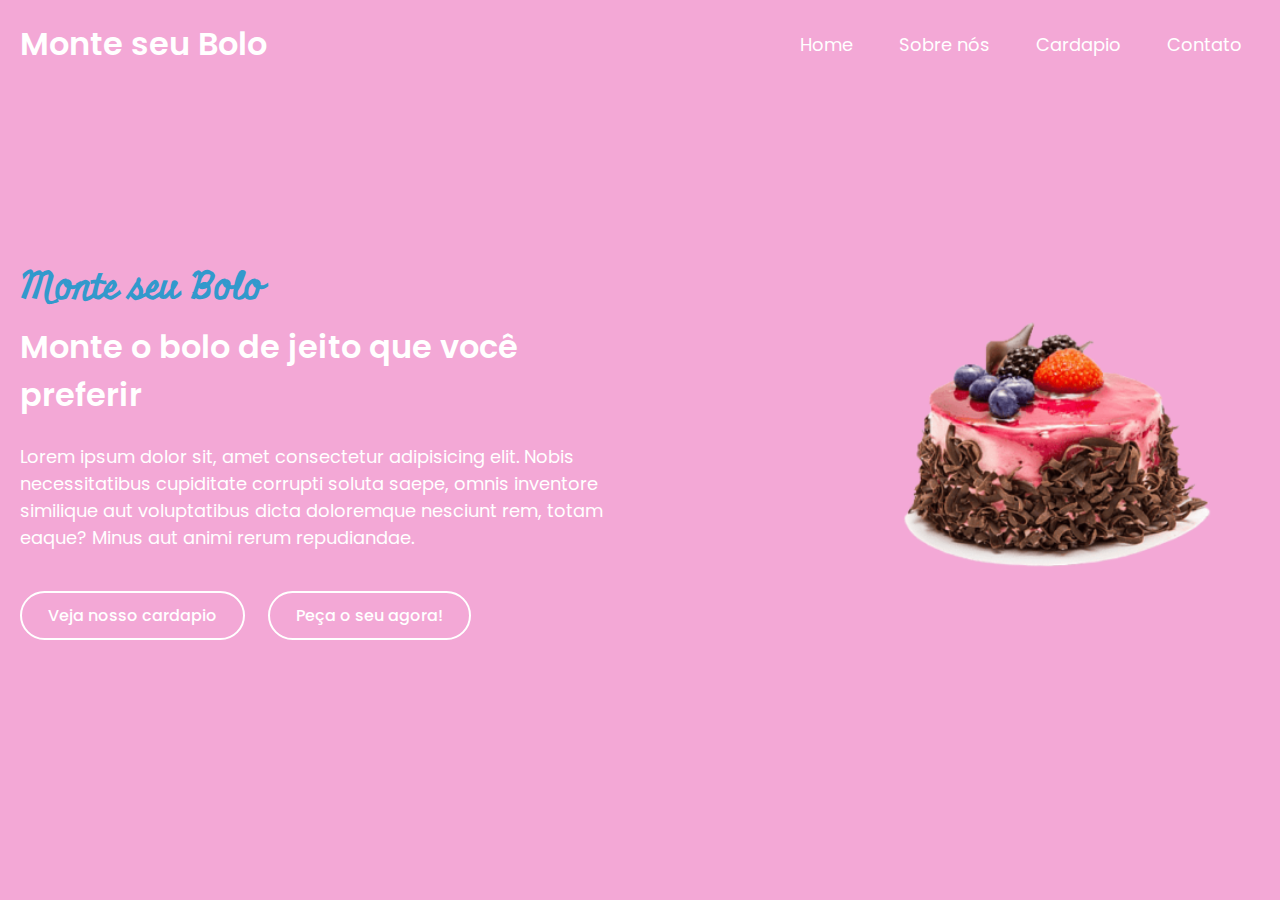
<file: index.html>
<!DOCTYPE html>
<html lang="pt-br">

<head>
    <meta charset="UTF-8">
    <meta name="viewport" content="width=device-width, initial-scale=1.0">
    <title>Monte seu Bolo</title>
    <link rel="stylesheet" href="https://cdnjs.cloudflare.com/ajax/libs/font-awesome/6.7.2/css/all.min.css">
    <link rel="stylesheet" href="style.css">
</head>

<body>
    <!-- navbar -->
    <header>
        <nav class="navbar section-content">
            <a href="#" class="nav-logo">
                <h2 class="logo-text">Monte seu Bolo</h2>
            </a>
            <ul class="nav-menu">
                <button id="menu-close-button" class="fas fa-times"></button>

                <li class="nav-item">
                    <a href="#" class="nav-link">Home</a>
                </li>
                <li class="nav-item">
                    <a href="#" class="nav-link">Sobre nós</a>
                </li>
                <li class="nav-item">
                    <a href="/cardapio.html" class="nav-link">Cardapio</a>
                </li>
                <li class="nav-item">
                    <a href="#" class="nav-link">Contato</a>
                </li>
            </ul>

            <button id="menu-open-button" class="fas fa-bars"></button>
        </nav>
    </header>

    <main>
        <section class="hero-section">
            <div class="section-content">
                <div class="hero-details">
                    <h2 class="title">Monte seu Bolo</h2>
                    <h3 class="subtitle">Monte o bolo de jeito que você preferir</h3>
                    <p class="description">Lorem ipsum dolor sit, amet consectetur adipisicing elit. Nobis
                        necessitatibus cupiditate corrupti soluta saepe, omnis inventore similique aut voluptatibus
                        dicta doloremque nesciunt rem, totam eaque? Minus aut animi rerum repudiandae.</p>

                        <div class="buttons">
                            <a href="#" class="button order-now">Veja nosso cardapio</a>
                            <a href="#" class="button contact-us">Peça o seu agora!</a>
                        </div>
                </div>
                <div class="hero-image-wrapper">
                    <img src="./img/home-img.png" alt="bolo" class="hero-image">
                </div>
            </div>
        </section>
    </main>

    <script src="script.js"></script>
</body>

</html>
</file>
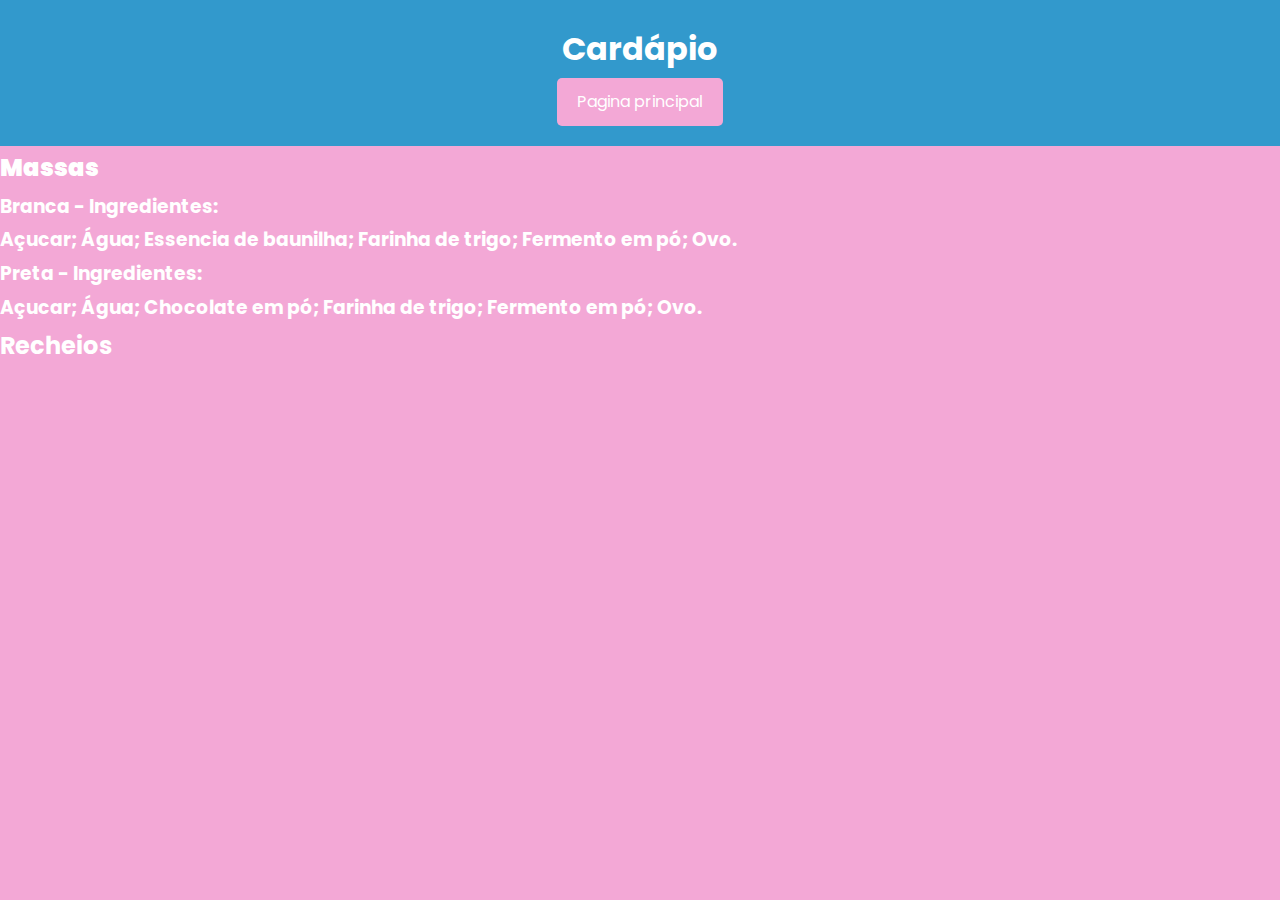
<file: Cardapio/index.html>
<!DOCTYPE html>
<html lang="en">
<head>
    <meta charset="UTF-8">
    <meta name="viewport" content="width=device-width, initial-scale=1.0">
    <title>Document</title>
    <link rel="stylesheet" href="style.css">
</head>
<header>
   <h1>Cardápio</h1>
   <a href="#" class="btn-action">Pagina principal</a>
</header>
<body>
    <h2><b>Massas</b></h2>
    <h3>Branca - Ingredientes:</h3>
    <h3>Açucar;
        Água;
        Essencia de baunilha;
        Farinha de trigo;
        Fermento em pó;
        Ovo.</h3>
        <h2>  </h2>
    <h3>Preta - Ingredientes:</h3>
    <h3>Açucar;
        Água;
        Chocolate em pó;
        Farinha de trigo;
        Fermento em pó;
        Ovo.</h3>

    <h2>Recheios</h2>
    <h3> </h3>
</body>
</html>
</file>
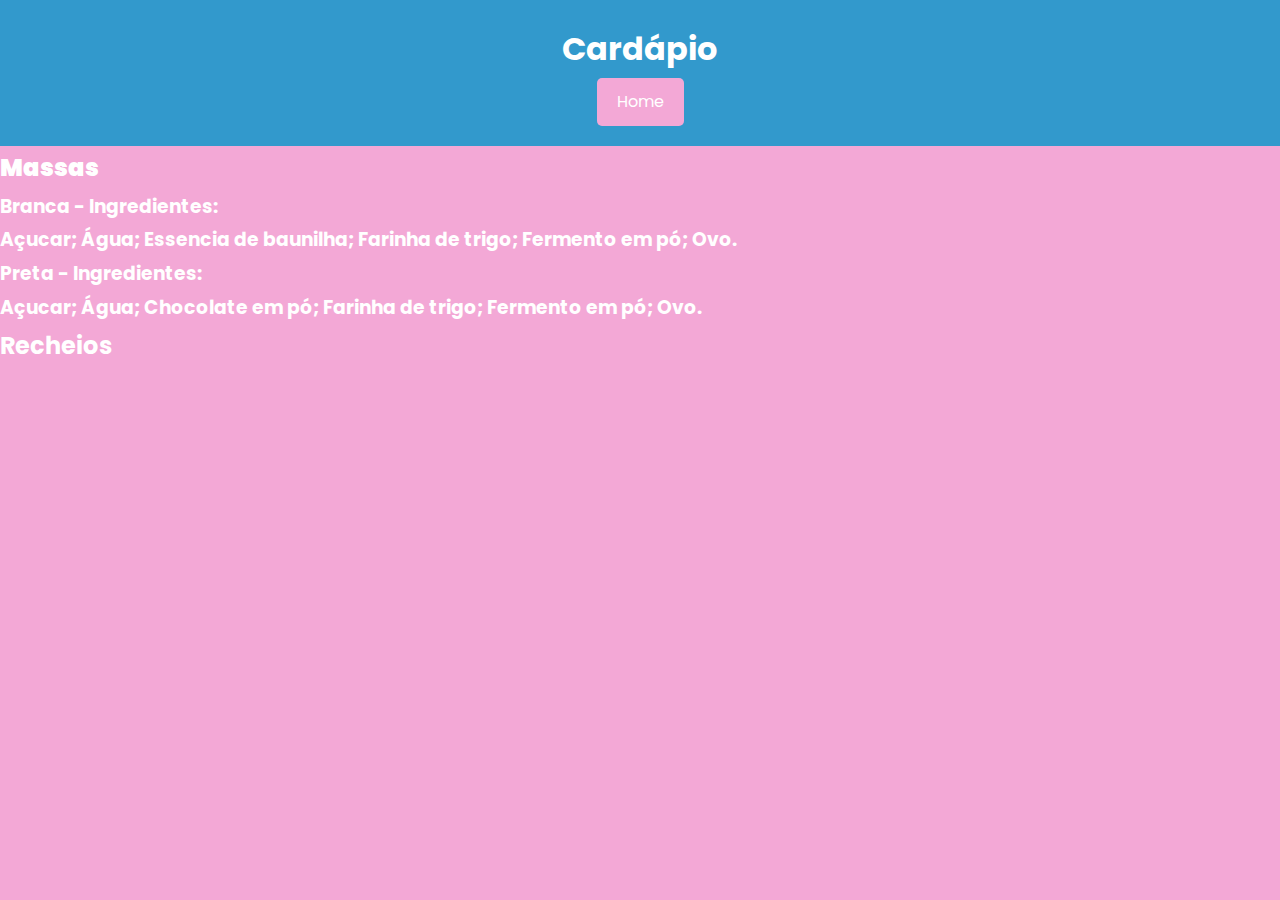
<file: cardapio.html>
<!DOCTYPE html>
<html lang="en">
<head>
    <meta charset="UTF-8">
    <meta name="viewport" content="width=device-width, initial-scale=1.0">
    <title>Document</title>
    <link rel="stylesheet" href="/Cardapio/style.css">
</head>
<header>
   <h1>Cardápio</h1>
   <a href="/index.html" class="btn-action">Home</a>
</header>
<body>
    <h2><b>Massas</b></h2>
    <h3>Branca - Ingredientes:</h3>
    <h3>Açucar;
        Água;
        Essencia de baunilha;
        Farinha de trigo;
        Fermento em pó;
        Ovo.</h3>
        <h2>  </h2>
    <h3>Preta - Ingredientes:</h3>
    <h3>Açucar;
        Água;
        Chocolate em pó;
        Farinha de trigo;
        Fermento em pó;
        Ovo.</h3>

    <h2>Recheios</h2>
    <h3> </h3>
</body>
</html>
</file>
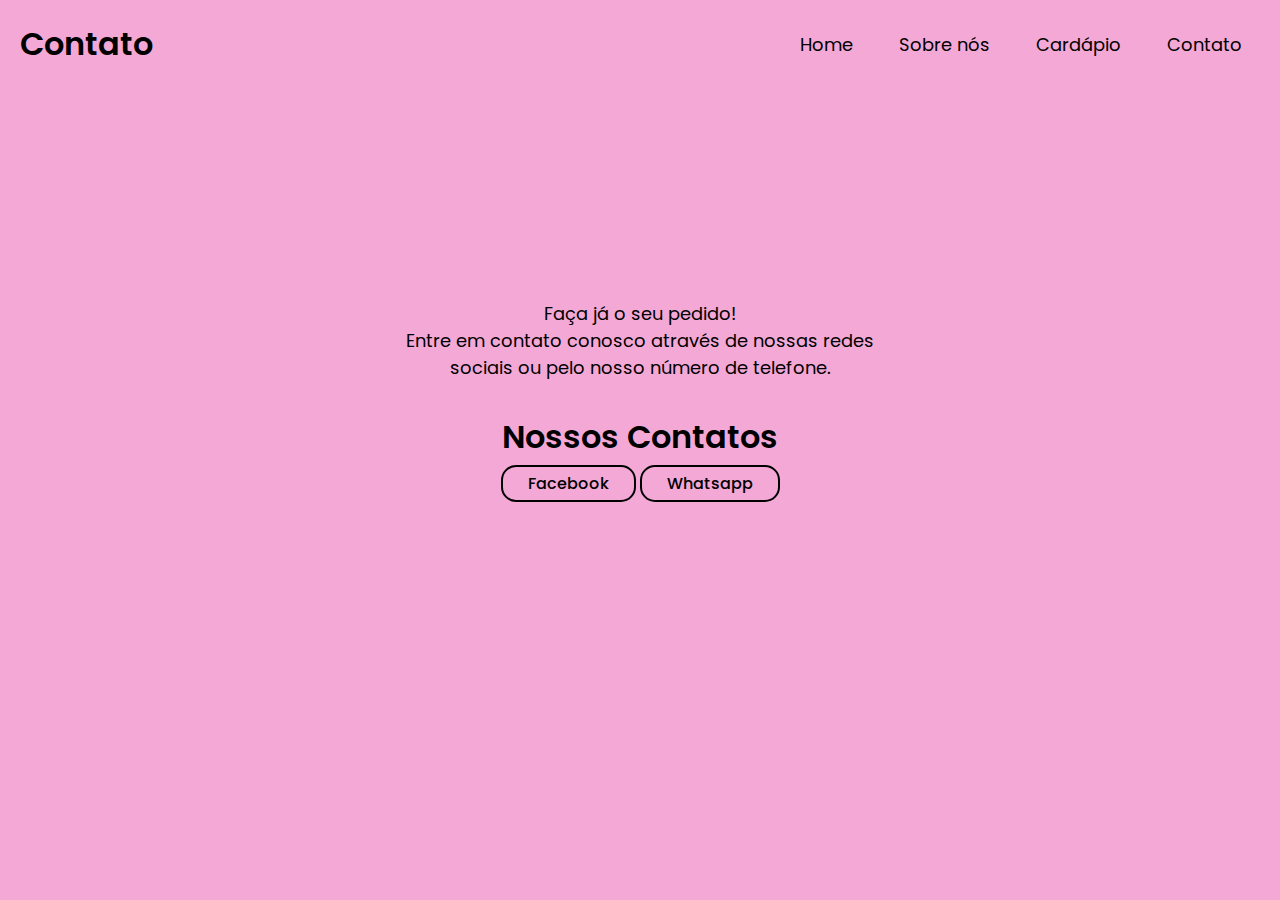
<file: contato.html>
<!DOCTYPE html>
<html lang="pt-br">

<head>
    <meta charset="UTF-8">
    <meta name="viewport" content="width=device-width, initial-scale=1.0">
    <title>Elaine Bolos</title>
    <link rel="stylesheet" href="https://cdnjs.cloudflare.com/ajax/libs/font-awesome/6.7.2/css/all.min.css">
    <link rel="stylesheet" href="Cardapio/Contato.css">
</head>

<body>
    <!-- navbar -->
    <header>
        <nav class="navbar section-content">
            <a href="#" class="nav-logo">
                <h2 class="logo-text">Contato</h2>
            </a>
            <ul class="nav-menu">
                <button id="menu-close-button" class="fas fa-times"></button>

                <li class="nav-item">
                    <a href="index.html" class="nav-link">Home</a>
                </li>
                <li class="nav-item">
                    <a href="Sobrenos.html" class="nav-link">Sobre nós</a>
                </li>
                <li class="nav-item">
                    <a href="/cardapio.html" class="nav-link">Cardápio</a>
                </li>
                <li class="nav-item">
                    <a href="/contato.html" class="nav-link">Contato</a>
                </li>
            </ul>

            <button id="menu-open-button" class="fas fa-bars"></button>
        </nav>
    </header>

    <main>
        <section class="hero-section">
            <div class="section-content">
                <div class="hero-details">
                    <div class="descricao">
                    <p class="descri"> Faça já o seu pedido!<br> Entre em contato conosco através de nossas redes </br>
                        sociais ou pelo nosso número de telefone.<br></br></p>
                    </div>

                    <h3 class="title">Nossos Contatos</h3>
                    
                    <div class="buttons">
                        <a href="https://www.facebook.com/share/16PnSVGYSE/" class="button contact-us">Facebook</a>
                        <a href="#" class="button contact-us">Whatsapp</a>
                    </div>
                <div class="hero-image-wrapper">
                    
                </div>
            </div>
        </section>
    </main>
    

    <script src="script.js"></script>
</body>

</html>
</file>
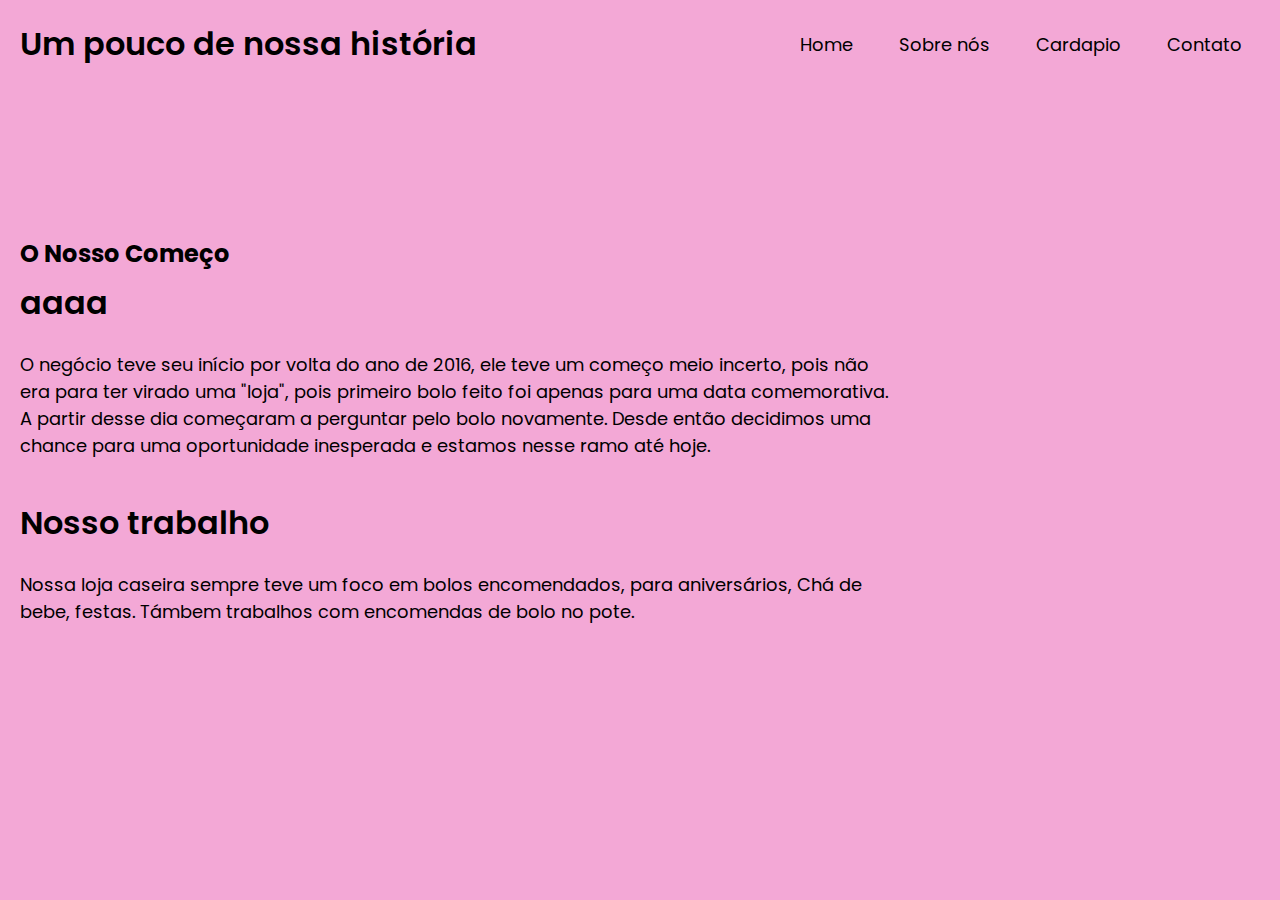
<file: Sobrenos.html>
<!DOCTYPE html>
<html lang="pt-br">

<head>
    <meta charset="UTF-8">
    <meta name="viewport" content="width=device-width, initial-scale=1.0">
    <title>Elaine Bolos</title>
    <link rel="stylesheet" href="https://cdnjs.cloudflare.com/ajax/libs/font-awesome/6.7.2/css/all.min.css">
    <link rel="stylesheet" href="Cardapio/sobrenos.css">
</head>

<body>
    <!-- navbar -->
    <header>
        <nav class="navbar section-content">
            <a href="#" class="nav-logo">
                <h2 class="logo-text">Um pouco de nossa história</h2>
            </a>
            <ul class="nav-menu">
                <button id="menu-close-button" class="fas fa-times"></button>

                <li class="nav-item">
                    <a href="#" class="nav-link">Home</a>
                </li>
                <li class="nav-item">
                    <a href="#" class="nav-link">Sobre nós</a>
                </li>
                <li class="nav-item">
                    <a href="/cardapio.html" class="nav-link">Cardapio</a>
                </li>
                <li class="nav-item">
                    <a href="/contato.html" class="nav-link">Contato</a>
                </li>
            </ul>

            <button id="menu-open-button" class="fas fa-bars"></button>
        </nav>
    </header>

    <main>
        <section class="hero-section">
            <div class="section-content">
                <div class="hero-details">
                    <h2 class="logo">O Nosso Começo</h2>
                    <h3 class="subtitle">aaaa</h3>
                    <p class="description">O negócio teve seu início por volta do ano de 2016, ele teve um começo meio incerto,
                        pois não era para ter virado uma "loja", pois primeiro bolo feito foi apenas para uma data comemorativa.
                        A partir desse dia começaram a perguntar pelo bolo novamente. Desde então decidimos
                        uma chance para uma oportunidade inesperada e estamos nesse ramo até hoje.
                    </p>

                    <h3 class="subtitle">Nosso trabalho</h3>
                    <p class="description"> Nossa loja caseira sempre teve um foco em bolos encomendados, para aniversários,
                    Chá de bebe, festas. Támbem trabalhos com encomendas de bolo no pote.
                    
                    </p>

                        
                </div>
            </div>
        </section>
    </main>

    <script src="script.js"></script>
</body>

</html>
</file>
<file: style.css>
@import url('https://fonts.googleapis.com/css2?family=Miniver&family=Poppins:ital,wght@0,400;0,500;0,600;0,700;1,400&display=swap');

*  {
    margin: 0;
    padding: 0;
    box-sizing: border-box;
    font-family: "Poppins", sans-serif;
}

:root {
    --white-color: #fff;
    --black-color: #252525;
    --primary-color: #f3a8d6;
    --secundary-color: #3299CC;

    --font-size-s: 0.9rem;
    --font-size-n: 1rem;
    --font-size-m: 1.12rem;
    --font-size-l: 1.5rem;
    --font-size-xl: 2rem;
    --font-size-xxl: 2.3rem;

    --font-wheight-normal: 400;
    --font-wheight-medium: 500;
    --font-wheight-semi-bold: 600;
    --font-wheight-bold: 700;

    --border-radius-s: 8px;
    --border-radius-m: 30px;
    --border-radius-circle: 50%;

    --size-max-width: 1300px;
}

ul {
    list-style: none;
}

a {
    text-decoration: none;
}

button {
    cursor: pointer;
    border: none;
    background: none;
}

img {
    width: 100%;
}

.section-content {
    max-width: var(--size-max-width);
    margin: 0 auto;
    padding: 0 20px;
}

/* navbar */
header {
    position: fixed;
    width: 100%;
    z-index: 5;
    background: var(--primary-color);
}

header .navbar {
    display: flex;
    padding: 20px;
    align-items: center;
    justify-content: space-between;
}

.navbar .nav-logo .logo-text {
    color: var(--white-color);
    font-size: var(--font-size-xl);
    font-weight: var(--font-wheight-semi-bold);
}

.navbar .nav-menu {
    display: flex;
    gap: 10px;
}

.navbar .nav-menu .nav-link {
    padding: 10px 18px;
    color: var(--white-color);
    font-size: var(--font-size-m);
    border-radius: var(--border-radius-m);
    transition: 0.3s ease;
}

.navbar .nav-menu .nav-link:hover {
    background: var(--secundary-color);
    color: var(--white-color);
}

.navbar :where(#menu-close-button, #menu-open-button) {
    display: none;
}

/* corpo */
.hero-section {
    min-height: 100vh;
    background: var(--primary-color);
}

.hero-section .section-content {
    display: flex;
    align-items: center;
    min-height: 100vh;
    color: var(--white-color);
    justify-content: space-between;
}

.hero-section .hero-details .title {
    font-size: var(--font-size-xxl);
    color: var(--secundary-color);
    font-family: "miniver", sans-serif;
}

.hero-section .hero-details .subtitle {
    margin-top: 8px;
    max-width: 70%;
    font-size: var(--font-size-xl);
    font-weight: var(--font-wheight-semi-bold);
}

.hero-section .hero-details .description {
    max-width: 70%;
    margin: 24px 0 40px;
    font-size: var(--font-size-m);
}

.hero-section .hero-details .buttons {
    display: flex;
    gap: 23px;
}

.hero-section .hero-details .button {
    padding: 10px 26px;
    border: 2px solid transparent;
    color: var(--primary-color);
    border-radius: var(--border-radius-m);
    background: var(--secundary-color);
    font-weight: var(--font-wheight-medium);
    transition: 0.3s ease;
}

.hero-section .hero-details .button:hover,
.hero-section .hero-details .contact-us {
   color: var(--white-color);
   border-color: var(--white-color);
   background: transparent;
}

.hero-section .hero-details .button:hover,
.hero-section .hero-details .order-now {
   color: var(--white-color);
   border-color: var(--white-color);
   background: transparent;
}

.hero-section .hero-details .contact-us:hover {
    color: var(--white-color);
    border-color: var(--secundary-color);
    background: var(--secundary-color);
}

.hero-section .hero-details .order-now:hover {
    color: var(--white-color);
    border-color: var(--secundary-color);
    background: var(--secundary-color);
}

.hero-section .hero-image-wrapper {
    min-width: 350px;
    max-width: 500px;
    margin-right: 30px;
}

/* mobile */
@media  screen and (max-width: 900px) {
    :root{
        --font-size-m: 1rem;
        --font-size-l: 1.3rem;
        --font-size-xl: 1.5rem;
        --font-size-xxl: 1.8rem;
    }

    body.show-mobile-menu header::before {
        content: "";
        position: fixed;
        left: 0;
        top: 0;
        height: 100%;
        width: 100%;
        backdrop-filter: blur(5px);
        background: rgba(0, 0, 0, 0.2);
    }

    .navbar :where(#menu-close-button, #menu-open-button) {
        display: block;
       font-size: var(--font-size-l);
    }

    .navbar #menu-close-button {
        position: absolute;
        right: 30px;
        top: 30px;
    }

    .navbar #menu-open-button {
        color: var(--white-color);
    }

    .navbar .nav-menu {
        display: block;
        position: fixed;
        left: -300px;
        top: 0;
        width: 300px;
        height: 100%;
        display: flex;
        flex-direction: column;
        align-items: center;
        padding-top: 100px;
        background: var(--white-color);
        transition: left 0.2s ease;
    }

    body.show-mobile-menu .navbar .nav-menu {
        left: 0;
    }

    .navbar .nav-menu .nav-link {
        color: var(--black-color);
        display: block;
        margin-top: 17px;
        font-size: var(--font-size-l);
    }

    .hero-section .section-content {
        gap: 50px;
        text-align: center;
        padding: 30px 20px 20px;
        flex-direction: column-reverse;
        justify-content: center;

    }

    .hero-section .hero-details :is(.subtitle, .description) {
        max-width: 100%;
    }

    .hero-section .hero-details .buttons {
        justify-content: center;
    }

    .hero-section .hero-image-wrapper {
        max-width: 270px;
        margin-right: 0;
    }
}
</file>
<file: Cardapio/style.css>
@import url('https://fonts.googleapis.com/css2?family=Miniver&family=Poppins:ital,wght@0,400;0,500;0,600;0,700;1,400&display=swap');

* {
    margin: 0;
    padding: 0;
    box-sizing: border-box;
}

body {
    font-family: 'Poppins', sans-serif;
    background-color: #f3a8d6;
    color: #fff;
    line-height: 1.8;
}

header {
    background-color: #3299CC;
    color: #fff;
    text-align: center;
    padding: 20px;
}

.btn-action {
    display: inline-block;
    padding: 10px 20px;
    background-color: #f3a8d6;
    color: #fff;
    text-decoration: none;
    border-radius: 5px;
    transition: background-color 0.3s;
}
</file>
<file: Cardapio/Contato.css>
@import url('https://fonts.googleapis.com/css2?family=Miniver&family=Poppins:ital,wght@0,400;0,500;0,600;0,700;1,400&display=swap');

*  {
    margin: 0;
    padding: 0;
    box-sizing: border-box;
    font-family: "Poppins", sans-serif;
}

:root {
    --white-color: #fff;
    --black-color: #000000;
    --primary-color: #f3a8d6;
    --secundary-color: #3299CC;

    --font-size-s: 0.9rem;
    --font-size-n: 1rem;
    --font-size-m: 1.12rem;
    --font-size-l: 1.5rem;
    --font-size-xl: 2rem;
    --font-size-xxl: 2.3rem;

    --font-wheight-normal: 400;
    --font-wheight-medium: 500;
    --font-wheight-semi-bold: 600;
    --font-wheight-bold: 700;

    --border-radius-s: 8px;
    --border-radius-m: 15px;
    --border-radius-circle: 50%;

    --size-max-width: 1300px;
}

ul {
    list-style: none;
}

a {
    text-decoration: none;
}

.section-content {
    max-width: var(--size-max-width);
    margin: 0 auto;
    padding: 0 20px;
}

/* navbar */
header {
    position: fixed;
    width: 100%;
    z-index: 5;
    background: var(--primary-color);
}

header .navbar {
    display: flex;
    padding: 20px;
    align-items: center;
    justify-content: space-between;
}

.navbar .nav-logo .logo-text {
    color: var(--black-color);
    font-size: var(--font-size-xl);
    font-weight: var(--font-wheight-semi-bold);
}

.navbar .nav-menu {
    display: flex;
    gap: 10px;
}

.navbar .nav-menu .nav-link {
    padding: 10px 18px;
    color: var(--black-color);
    font-size: var(--font-size-m);
    border-radius: var(--border-radius-m);
    transition: 0.3s ease;
}

.navbar .nav-menu .nav-link:hover {
    background: var(--secundary-color);
    color: var(--black-color);
}

.navbar :where(#menu-close-button, #menu-open-button) {
    display: none;
}

/* corpo */
.hero-section {
    min-height: 100vh;
    background: var(--primary-color);
}

.hero-section .section-content {
    display: flex; 
    flex-direction: column; 
    align-items: center;
    min-height: 100vh; 
    padding: 300px 20px 20px; 
    color: var(--black-color);
    text-align: center;
    gap: 20px; 
}

.hero-section .hero-details .title {
    font-size: var(--font-size-xl);
    color: var(--black-color);
    font-family: "Poppins", sans-serif;
    font-weight: var(--font-wheight-semi-bold);
    margin-bottom: 10px; 
}

.hero-section .descricao .descri {
    max-width: 500px; 
    font-size: var(--font-size-m);
    margin-bottom: 5px; 
}

.hero-section .hero-details .button {
    padding: 5px 25px;
    border: 2px solid transparent;
    color: var(--primary-color);
    border-radius: var(--border-radius-m);
    background: var(--secundary-color);
    font-weight: var(--font-wheight-medium);
    transition: 0.3s ease;
}

.hero-section .hero-details .button:hover,
.hero-section .hero-details .contact-us {
   color: var(--black-color);
   border-color: var(--black-color);
   background: transparent;
}

.hero-section .hero-details .button:hover,
.hero-section .hero-details .order-now {
   color: var(--black-color);
   border-color: var(--black-color);
   background: transparent;
}

.hero-section .hero-details .contact-us:hover {
    color: var(--black-color);
    border-color: var(--secundary-color);
    background: var(--secundary-color);
}



/* mobile */
@media  screen and (max-width: 900px) {
    :root{
        --font-size-m: 1rem;
        --font-size-l: 1.3rem;
        --font-size-xl: 1.5rem;
        --font-size-xxl: 1.8rem;
    }

    body.show-mobile-menu header::before {
        content: "";
        position: fixed;
        left: 0;
        top: 0;
        height: 100%;
        width: 100%;
        backdrop-filter: blur(5px);
        background: rgba(0, 0, 0, 0.2);
    }

    .navbar :where(#menu-close-button, #menu-open-button) {
        display: block;
       font-size: var(--font-size-l);
    }

    .navbar #menu-close-button {
        position: absolute;
        right: 30px;
        top: 30px;
    }

    .navbar #menu-open-button {
        color: var(--black-color);
    }

    .navbar .nav-menu {
        display: block;
        position: fixed;
        left: -300px;
        top: 0;
        width: 300px;
        height: 100%;
        display: flex;
        flex-direction: column;
        align-items: center;
        padding-top: 100px;
        background: var(--white-color);
        transition: left 0.2s ease;
    }

    body.show-mobile-menu .navbar .nav-menu {
        left: 0;
    }

    .navbar .nav-menu .nav-link {
        color: var(--black-color);
        display: block;
        margin-top: 17px;
        font-size: var(--font-size-l);
    }

    .hero-section .section-content {
        gap: 50px;
        text-align: center;
        padding: 30px 20px 20px;
        flex-direction: column-reverse;
        justify-content: center;

    }

    .hero-section .hero-details :is(.subtitle, .description) {
        max-width: 100%;
    }

    .hero-section .hero-details .buttons {
        justify-content: center;
    }

    .hero-section .hero-image-wrapper {
        max-width: 270px;
        margin-right: 0;
    }
}
</file>
<file: Cardapio/sobrenos.css>
@import url('https://fonts.googleapis.com/css2?family=Miniver&family=Poppins:ital,wght@0,400;0,500;0,600;0,700;1,400&display=swap');

*  {
    margin: 0;
    padding: 0;
    box-sizing: border-box;
    font-family: "Poppins", sans-serif;
}

:root {
    --white-color: #000000;
    --black-color: #252525;
    --primary-color: #f3a8d6;
    --secundary-color: #3299CC;

    --font-size-s: 0.9rem;
    --font-size-n: 1rem;
    --font-size-m: 1.12rem;
    --font-size-l: 1.5rem;
    --font-size-xl: 2rem;
    --font-size-xxl: 2.3rem;

    --font-wheight-normal: 400;
    --font-wheight-medium: 500;
    --font-wheight-semi-bold: 600;
    --font-wheight-bold: 700;

    --border-radius-s: 8px;
    --border-radius-m: 30px;
    --border-radius-circle: 50%;

    --size-max-width: 1300px;
}

ul {
    list-style: none;
}

a {
    text-decoration: none;
}

button {
    cursor: pointer;
    border: none;
    background: none;
}

img {
    width: 100%;
}

.section-content {
    max-width: var(--size-max-width);
    margin: 0 auto;
    padding: 0 20px;
}

/* navbar */
header {
    position: fixed;
    width: 100%;
    z-index: 5;
    background: var(--primary-color);
}

header .navbar {
    display: flex;
    padding: 20px;
    align-items: center;
    justify-content: space-between;
}

.navbar .nav-logo .logo-text {
    color: var(--white-color);
    font-size: var(--font-size-xl);
    font-weight: var(--font-wheight-semi-bold);
}

.navbar .nav-menu {
    display: flex;
    gap: 10px;
}

.navbar .nav-menu .nav-link {
    padding: 10px 18px;
    color: var(--white-color);
    font-size: var(--font-size-m);
    border-radius: var(--border-radius-m);
    transition: 0.3s ease;
}

.navbar .nav-menu .nav-link:hover {
    background: var(--secundary-color);
    color: var(--white-color);
}

.navbar :where(#menu-close-button, #menu-open-button) {
    display: none;
}

/* corpo */
.hero-section {
    min-height: 100vh;
    background: var(--primary-color);
}

.hero-section .section-content {
    display: flex;
    align-items: center;
    min-height: 100vh;
    color: var(--white-color);
    justify-content: space-between;
}

.hero-section .hero-details .title {
    font-size: var(--font-size-xxl);
    color: var(--secundary-color);
    font-family: "miniver", sans-serif;
}

.hero-section .hero-details .subtitle {
    margin-top: 8px;
    max-width: 70%;
    font-size: var(--font-size-xl);
    font-weight: var(--font-wheight-semi-bold);
}

.hero-section .hero-details .description {
    max-width: 70%;
    margin: 24px 0 40px;
    font-size: var(--font-size-m);
}

.hero-section .hero-details .buttons {
    display: flex;
    gap: 23px;
}

.hero-section .hero-details .button {
    padding: 10px 26px;
    border: 2px solid transparent;
    color: var(--primary-color);
    border-radius: var(--border-radius-m);
    background: var(--secundary-color);
    font-weight: var(--font-wheight-medium);
    transition: 0.3s ease;
}

.hero-section .hero-details .button:hover,
.hero-section .hero-details .contact-us {
   color: var(--white-color);
   border-color: var(--white-color);
   background: transparent;
}

.hero-section .hero-details .button:hover,
.hero-section .hero-details .order-now {
   color: var(--white-color);
   border-color: var(--white-color);
   background: transparent;
}

.hero-section .hero-details .contact-us:hover {
    color: var(--white-color);
    border-color: var(--secundary-color);
    background: var(--secundary-color);
}

.hero-section .hero-details .order-now:hover {
    color: var(--white-color);
    border-color: var(--secundary-color);
    background: var(--secundary-color);
}

.hero-section .hero-image-wrapper {
    min-width: 350px;
    max-width: 500px;
    margin-right: 30px;
}

/* mobile */
@media  screen and (max-width: 900px) {
    :root{
        --font-size-m: 1rem;
        --font-size-l: 1.3rem;
        --font-size-xl: 1.5rem;
        --font-size-xxl: 1.8rem;
    }

    body.show-mobile-menu header::before {
        content: "";
        position: fixed;
        left: 0;
        top: 0;
        height: 100%;
        width: 100%;
        backdrop-filter: blur(5px);
        background: rgba(0, 0, 0, 0.2);
    }

    .navbar :where(#menu-close-button, #menu-open-button) {
        display: block;
       font-size: var(--font-size-l);
    }

    .navbar #menu-close-button {
        position: absolute;
        right: 30px;
        top: 30px;
    }

    .navbar #menu-open-button {
        color: var(--white-color);
    }

    .navbar .nav-menu {
        display: block;
        position: fixed;
        left: -300px;
        top: 0;
        width: 300px;
        height: 100%;
        display: flex;
        flex-direction: column;
        align-items: center;
        padding-top: 100px;
        background: var(--white-color);
        transition: left 0.2s ease;
    }

    body.show-mobile-menu .navbar .nav-menu {
        left: 0;
    }

    .navbar .nav-menu .nav-link {
        color: var(--black-color);
        display: block;
        margin-top: 17px;
        font-size: var(--font-size-l);
    }

    .hero-section .section-content {
        gap: 50px;
        text-align: center;
        padding: 30px 20px 20px;
        flex-direction: column-reverse;
        justify-content: center;

    }

    .hero-section .hero-details :is(.subtitle, .description) {
        max-width: 100%;
    }

    .hero-section .hero-details .buttons {
        justify-content: center;
    }

    .hero-section .hero-image-wrapper {
        max-width: 270px;
        margin-right: 0;
    }
}
</file>
